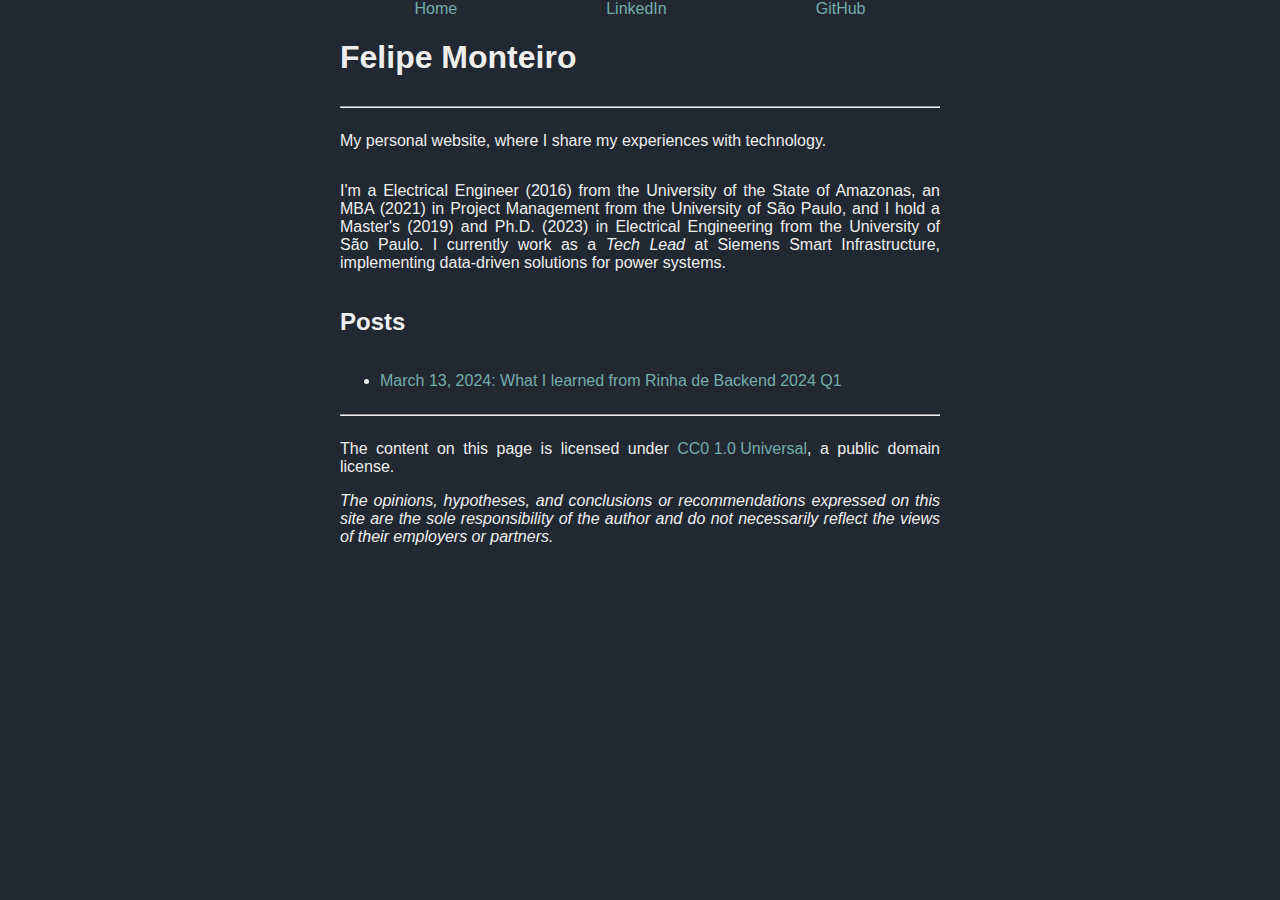
<file: index.html>
<!DOCTYPE html>
<html lang="en">

<head>
    <meta charset="UTF-8">
    <meta name="viewport" content="width=device-width, initial-scale=1.0">
    <title>Felipe Monteiro</title>

    <meta name="twitter:card" content="summary">
    <meta name="twitter:title" content="Felipe Monteiro | f-monteiro.com">
    <meta name="twitter:description" content="My personal website, where I share my experiences with technology.">

    <meta property="og:type" content="f-monteiro:read" />
    <meta property="og:title" content="Felipe Monteiro" />
    <meta property="og:url" content="https://f-monteiro.com/"/>
    <meta property="og:description" content="My personal website, where I share my experiences with technology.">

    <meta itemprop="author" content="Felipe Monteiro">
    <meta itemprop="name" content="Felipe Monteiro">
    <meta itemprop="description" content="My personal website, where I share my experiences with technology.">

    <meta name="author" content="Felipe Monteiro"/>
    <meta name="description" content="My personal website, where I share my experiences with technology.">
    <meta name="keywords" content="Programming blog, beginner tutorials, C, Linux, C++, programming, SQL, database, technology, rust, node.js, javascript, react, framework, technology, golang"/>
    <meta name="distribution" content="Global"/>
    <meta name="rating" content="General"/>
    <meta name="doc-class" content="Completed"/>

    <link rel="stylesheet" type="text/css" href="styles.css"/>
    <link rel="icon" type="image/x-icon" href="favicon.ico">
</head>

<script type="application/ld+json">
    {
      "@context": "https://schema.org",
      "@type": "BlogPosting",
      "name": "Felipe Monteiro",
      "author": {
        "@type": "Person",
        "name": "Felipe Monteiro",
        "url": "https://f-monteiro.com"
      },
      "datePublished": "2024-03-13"
    }
</script>

<body>
    <nav>
        <a href="/">Home</a>
        <a href="https://www.linkedin.com/in/felipemsmonteiro/?locale=en_US">LinkedIn</a>
        <a href="https://github.com/felipemarkson/">GitHub</a>
    </nav>   

    <h1>Felipe Monteiro</h1>
    <div><hr></div>
    <p>My personal website, where I share my experiences with technology.</p>
    <p>
    I'm a Electrical Engineer (2016) from the University of the State of Amazonas,
    an MBA (2021) in Project Management from the University of São Paulo,
    and I hold a Master's (2019) and Ph.D. (2023) in Electrical Engineering from the University of São Paulo.
    I currently work as a <i>Tech Lead</i> at
    Siemens Smart Infrastructure, implementing data-driven solutions for power systems.
    </p>

    <h2>Posts</h2>
    <ul>
        <li>
            <a href="20240312.html">March 13, 2024: What I learned from Rinha de Backend 2024 Q1</a>
        </li>
    </ul>
    
    <div><hr></div>
    <footer>
        <p>
            The content on this page is licensed under
            <a href="https://creativecommons.org/publicdomain/zero/1.0/" target="_blank"
                rel="license noopener noreferrer" style="display:inline-block;">
                CC0 1.0 Universal
            </a>, a public domain license.
        </p>
        <i>
            The opinions, hypotheses, and conclusions or recommendations expressed on this site
            are the sole responsibility of the author and do not necessarily reflect the views of
            their employers or partners.
        </i>
    </footer>
</body>
</html>
</file>
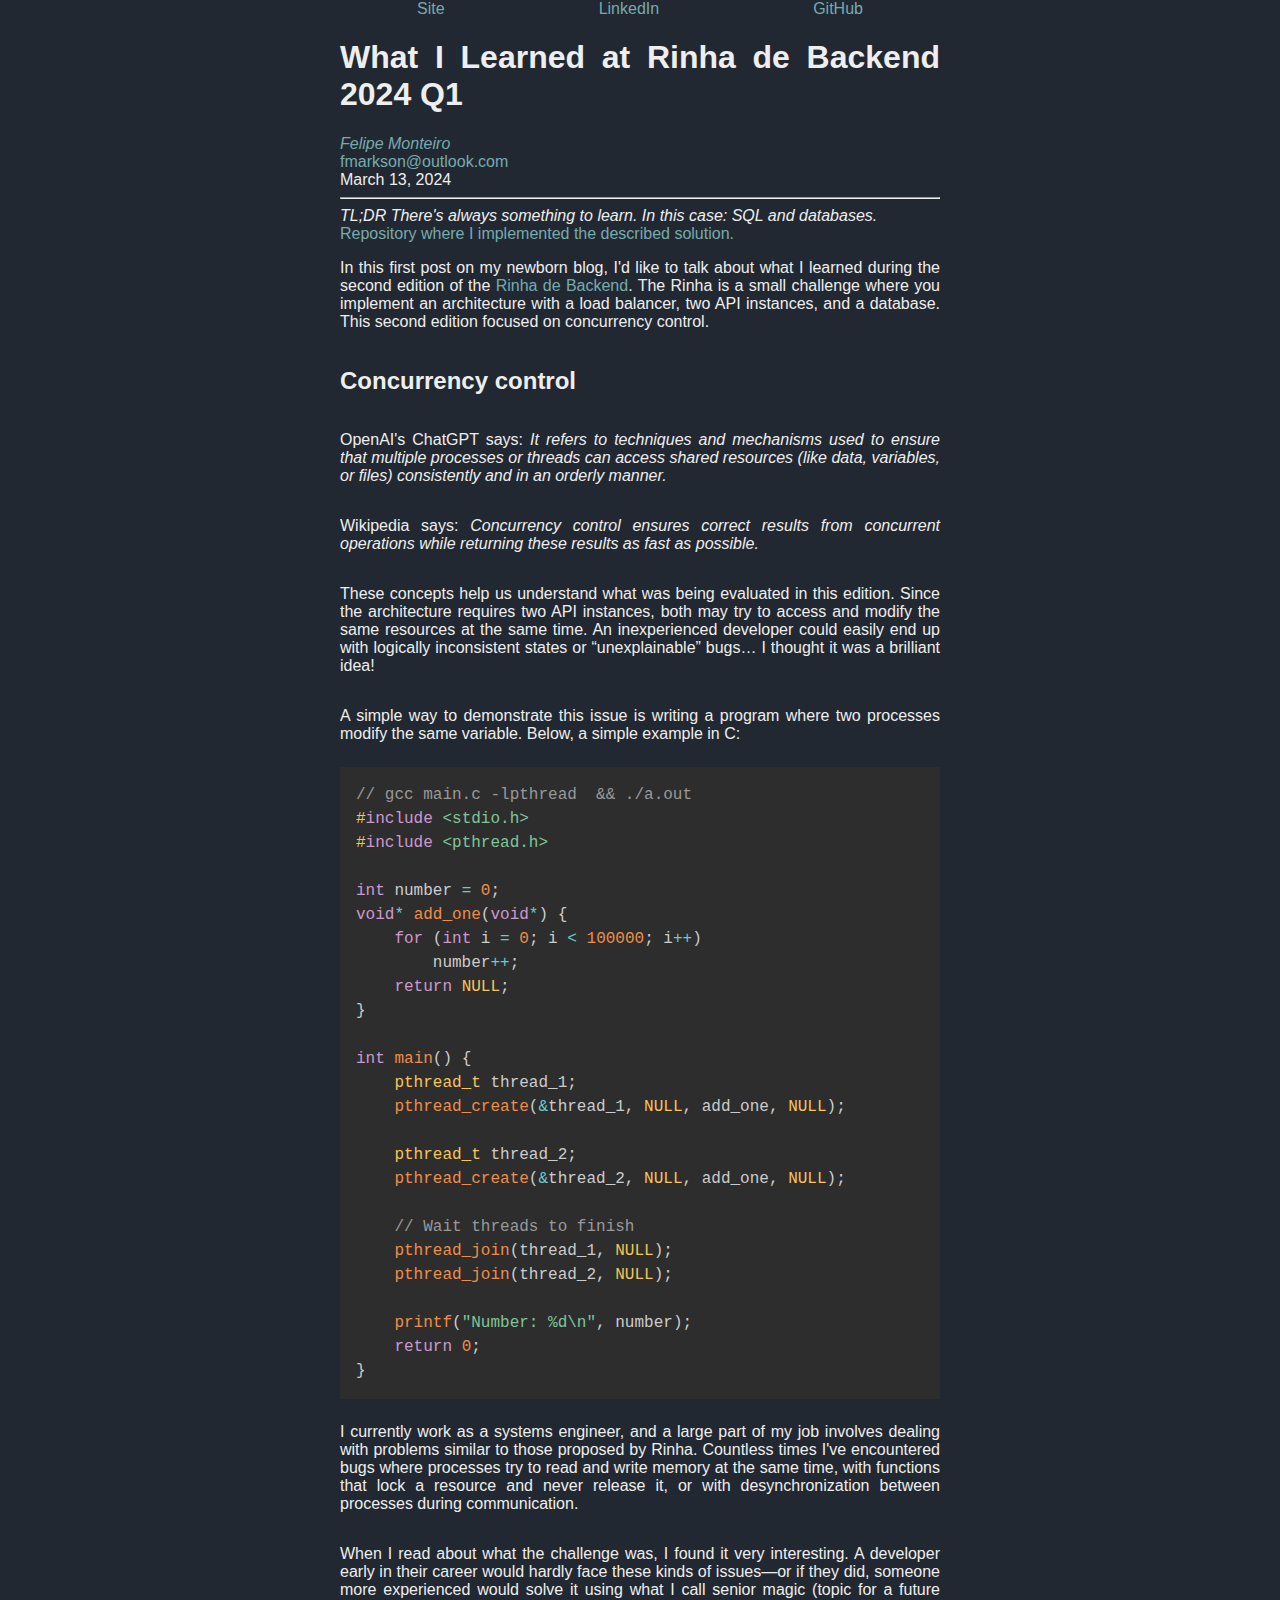
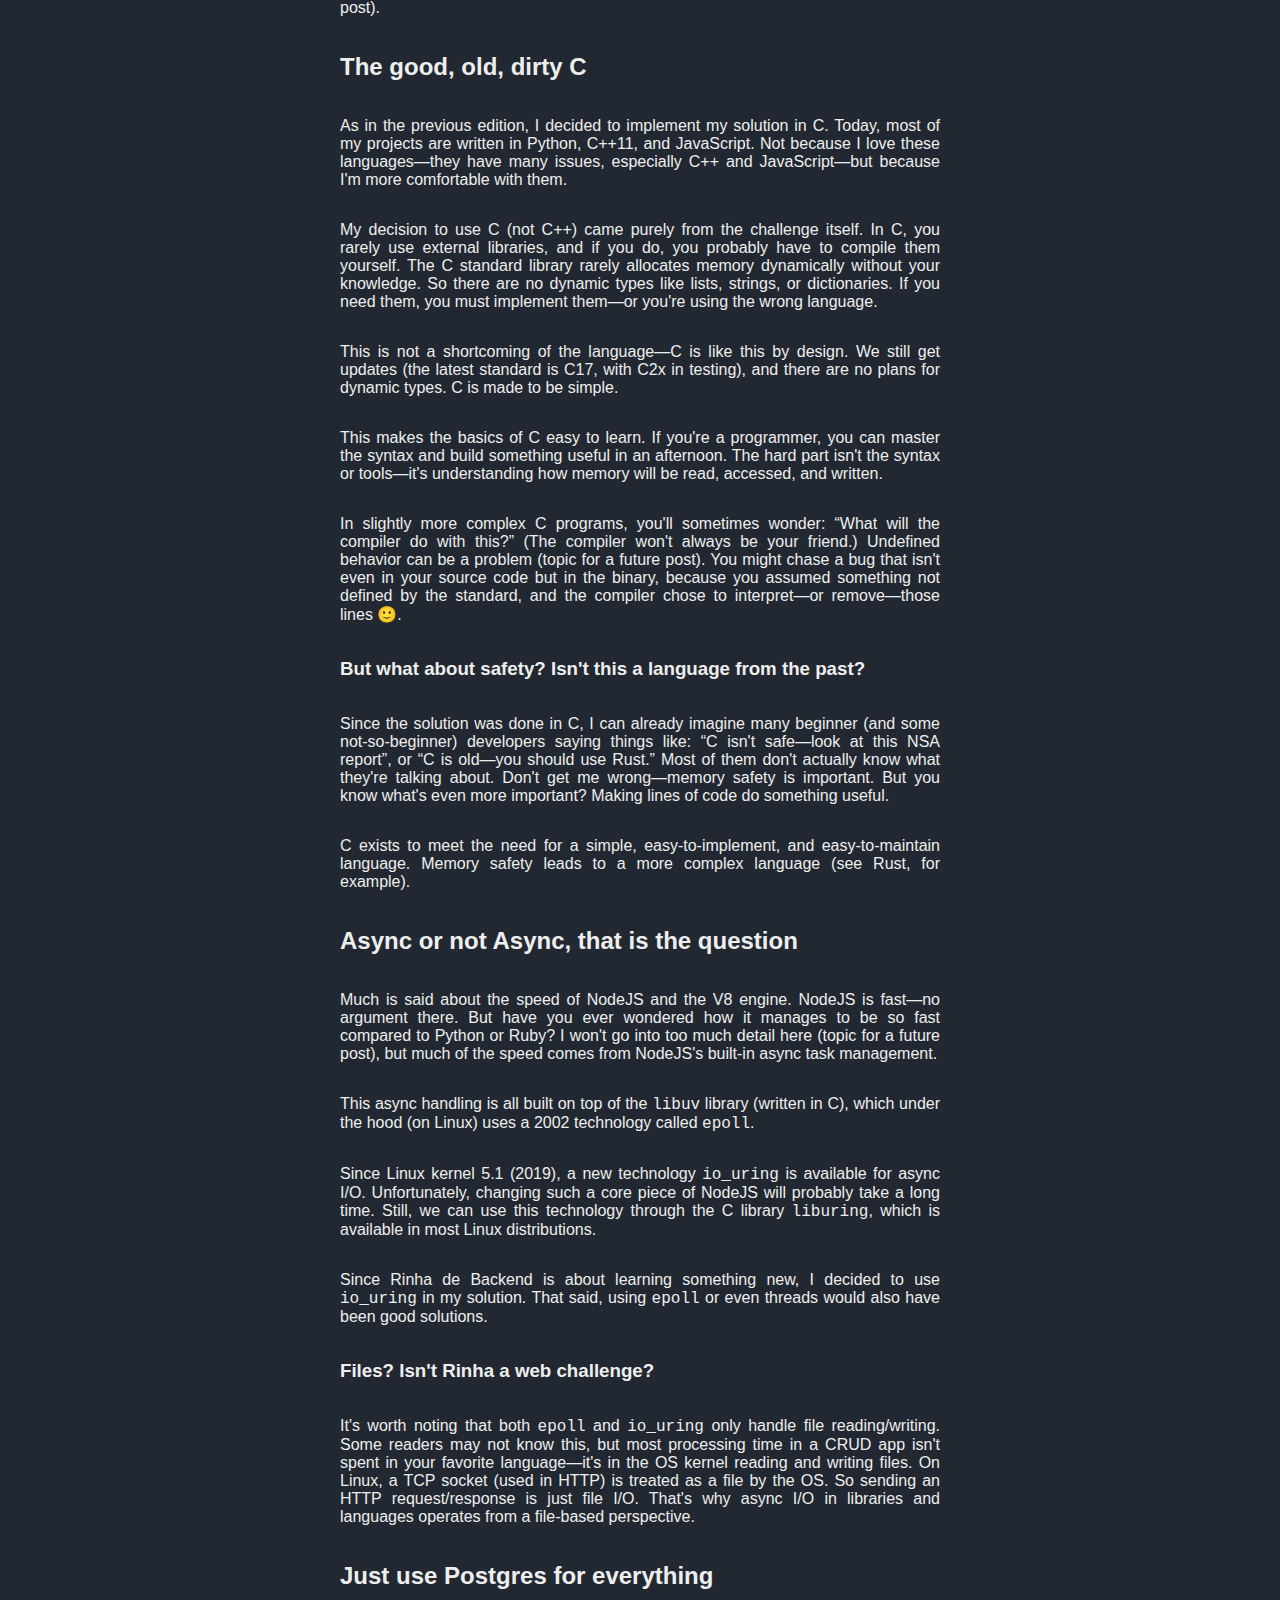
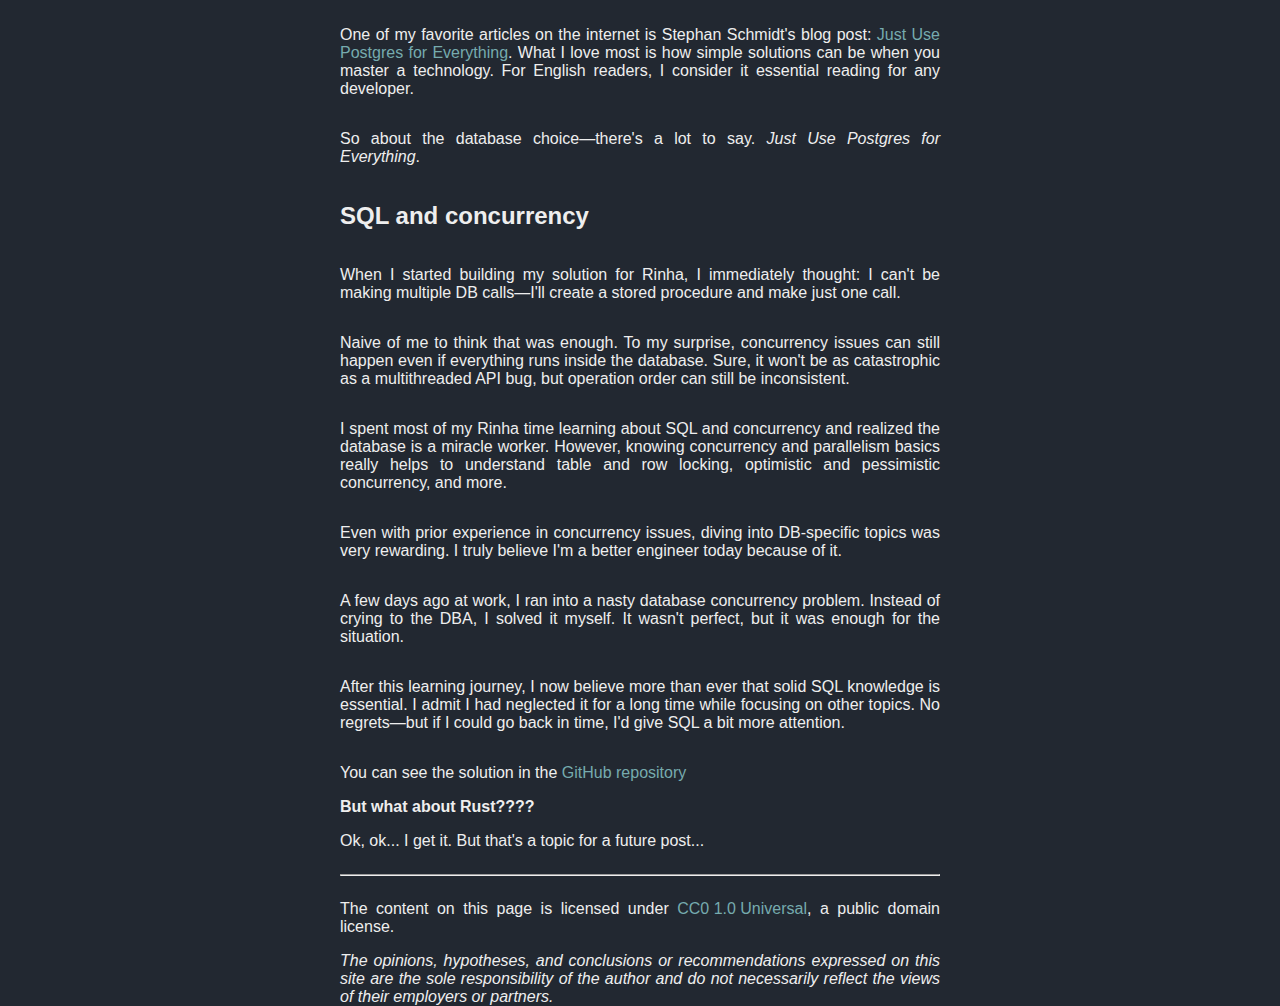
<file: 20240312.html>
<!DOCTYPE html>
<html lang="en">
<head prefix="og: https://ogp.me/ns# f-monteiro: https://ogp.me/ns/apps/f-monteiro#">
    <meta charset="UTF-8">
    <meta name="viewport" content="width=device-width, initial-scale=1.0">
    <title>What I Learned at Rinha de Backend 2024 Q1</title>

    <meta name="twitter:card" content="summary">
    <meta name="twitter:title" content="Felipe Monteiro | f-monteiro.com">
    <meta name="twitter:title" content="What I Learned at Rinha de Backend 2024 Q1 | f-monteiro.com">
    <meta name="twitter:description" content="In this first post on my newborn blog, I'd like to share what I learned during the second edition of the Rinha de Backend.">

    <meta property="og:type" content="f-monteiro:read" />
    <meta property="og:title" content="What I Learned at Rinha de Backend 2024 Q1" />
    <meta property="og:url" content="https://f-monteiro.com/20240312.html"/>
    <meta property="og:description" content="In this first post on my newborn blog, I'd like to share what I learned during the second edition of the Rinha de Backend.">

    <meta itemprop="author" content="Felipe Monteiro">
    <meta itemprop="name" content="What I Learned at Rinha de Backend 2024 Q1">
    <meta itemprop="description" content="In this first post on my newborn blog, I'd like to share what I learned during the second edition of the Rinha de Backend.">

    <meta name="author" content="Felipe Monteiro"/>
    <meta name="description" content="In this first post on my newborn blog, I'd like to share what I learned during the second edition of the Rinha de Backend.">
    <meta name="keywords" content="Programming blog, beginner tutorials, C, Linux, C++, programming, SQL, database, technology, rust, node.js, javascript, react, framework, techonology, golang"/>
    <meta name="distribution" content="Global"/>
    <meta name="rating" content="General"/>
    <meta name="doc-class" content="Completed"/>

    <link rel="stylesheet" type="text/css" href="styles.css"/>
    <link rel="stylesheet" type="text/css" href="prism.css"/>
    <link rel="icon" type="image/x-icon" href="favicon.ico">
    <script src="prism.js"></script>
</head>
<script type="application/ld+json">
    {
      "@context": "https://schema.org",
      "@type": "BlogPosting",
      "name": "What I Learned at Rinha de Backend 2024 Q1",
      "author": {
        "@type": "Person",
        "name": "Felipe Monteiro",
        "url": "https://f-monteiro.com"
      },
      "datePublished": "2024-03-13"
    }
</script>
<body>
    <nav>
        <a href="/">Site</a>
        <a href="https://www.linkedin.com/in/felipemsmonteiro/?locale=en_US">LinkedIn</a>
        <a href="https://github.com/felipemarkson/">GitHub</a>
    </nav>

    <h1>What I Learned at Rinha de Backend 2024 Q1</h1>
    
    <div>
        <address>
            <a rel="author" href="/">
                Felipe Monteiro
            </a>
        </address>
        <a rel="author" href="mailto:fmarkson@outlook.com">fmarkson@outlook.com</a>
        <div>
            <time pubdate datetime="2024-03-13" title="March 13, 2024">March 13, 2024</time>
        </div>

    </div>
    <div><hr></div>
    <i>TL;DR There's always something to learn. In this case: SQL and databases.</i>
    <a href="https://github.com/felipemarkson/rinha-backend-q1-2024">Repository where I implemented the described solution.</a>

    <p>
        In this first post on my newborn blog, I'd like to talk about what I learned during the second edition of the
        <a href="https://github.com/zanfranceschi/rinha-de-backend-2024-q1">Rinha de Backend</a>. The Rinha is a small challenge where you implement an architecture with a load balancer,
        two API instances, and a database. This second edition focused on concurrency control.
    </p>

    <h2>Concurrency control</h2>

    <p>
        OpenAI's ChatGPT says:
        <i>
            It refers to techniques and mechanisms used to ensure that multiple processes or threads can access shared
            resources (like data, variables, or files) consistently and in an orderly manner.
        </i>
    </p>

    <p>
        Wikipedia says:
        <i>
            Concurrency control ensures correct results from concurrent operations while returning these results as fast
            as possible.
        </i>
    </p>

    <p>
        These concepts help us understand what was being evaluated in this edition. Since the architecture requires two
        API instances, both may try to access and modify the same resources at the same time. An inexperienced developer
        could easily end up with logically inconsistent states or “unexplainable” bugs… I thought it was a brilliant idea!
    </p>

    <p>
        A simple way to demonstrate this issue is writing a program where two processes modify the same variable. Below,
        a simple example in C:
    </p>


<pre><code class="language-c">// gcc main.c -lpthread  && ./a.out
#include &ltstdio.h&gt
#include &ltpthread.h&gt

int number = 0;
void* add_one(void*) {
    for (int i = 0; i &lt 100000; i++)
        number++;
    return NULL;
}

int main() {
    pthread_t thread_1;
    pthread_create(&ampthread_1, NULL, add_one, NULL);

    pthread_t thread_2;
    pthread_create(&ampthread_2, NULL, add_one, NULL);

    // Wait threads to finish
    pthread_join(thread_1, NULL);
    pthread_join(thread_2, NULL);

    printf(&quotNumber: %d\n&quot, number);
    return 0;
}</code></pre>


    <p>
        I currently work as a systems engineer, and a large part of my job involves dealing with problems similar to
        those proposed by Rinha. Countless times I've encountered bugs where processes try to read and write memory at
        the same time, with functions that lock a resource and never release it, or with desynchronization between
        processes during communication.
    </p>
    <p>
        When I read about what the challenge was, I found it very interesting. A developer early in their career would
        hardly face these kinds of issues—or if they did, someone more experienced would solve it using what I call
        senior magic (topic for a future post).
    </p>

    <h2>The good, old, dirty C</h2>

    <p>As in the previous edition, I decided to implement my solution in C. Today, most of my projects are written in
        Python, C++11, and JavaScript. Not because I love these languages—they have many issues, especially C++ and
        JavaScript—but because I'm more comfortable with them.
    </p>

    <p>My decision to use C (not C++) came purely from the challenge itself. In C, you rarely use external libraries,
        and if you do, you probably have to compile them yourself. The C standard library rarely allocates memory
        dynamically without your knowledge. So there are no dynamic types like lists, strings, or dictionaries. If you
        need them, you must implement them—or you're using the wrong language.
    </p>

    <p>This is not a shortcoming of the language—C is like this by design. We still get updates (the latest standard is
        C17, with C2x in testing), and there are no plans for dynamic types. C is made to be simple.
    </p>

    <p>This makes the basics of C easy to learn. If you're a programmer, you can master the syntax and build something
        useful in an afternoon. The hard part isn't the syntax or tools—it's understanding how memory will be read,
        accessed, and written.
    </p>

    <p>In slightly more complex C programs, you'll sometimes wonder: “What will the compiler do with this?” (The
        compiler won't always be your friend.) Undefined behavior can be a problem (topic for a future post). You might
        chase a bug that isn't even in your source code but in the binary, because you assumed something not defined by
        the standard, and the compiler chose to interpret—or remove—those lines 🙂.
    </p>

    <h3>But what about safety? Isn't this a language from the past?</h3>

    <p>
        Since the solution was done in C, I can already imagine many beginner (and some not-so-beginner) developers
        saying things like: “C isn't safe—look at this NSA report”, or “C is old—you should use Rust.” Most of them
        don't actually know what they're talking about. Don't get me wrong—memory safety is important. But you know
        what's even more important? Making lines of code do something useful.
    </p>

    <p>
        C exists to meet the need for a simple, easy-to-implement, and easy-to-maintain language. Memory safety leads to
        a more complex language (see Rust, for example).
    </p>

    <h2>Async or not Async, that is the question</h2>

    <p>
        Much is said about the speed of NodeJS and the V8 engine. NodeJS is fast—no argument there. But have you ever
        wondered how it manages to be so fast compared to Python or Ruby? I won't go into too much detail here (topic
        for a future post), but much of the speed comes from NodeJS's built-in async task management.
    </p>
    <p>
        This async handling is all built on top of the <code>libuv</code> library (written in C), which under the hood
        (on Linux) uses a 2002 technology called <code>epoll</code>.
    </p>
    <p>
        Since Linux kernel 5.1 (2019), a new technology <code>io_uring</code> is available for async I/O. Unfortunately,
        changing such a core piece of NodeJS will probably take a long time. Still, we can use this technology through
        the C library <code>liburing</code>, which is available in most Linux distributions.
    </p>
    <p>
        Since Rinha de Backend is about learning something new, I decided to use <code>io_uring</code> in my solution.
        That said, using <code>epoll</code> or even threads would also have been good solutions.
    </p>

    <h3>Files? Isn't Rinha a web challenge?</h3>
    <p>
        It's worth noting that both <code>epoll</code> and <code>io_uring</code> only handle file reading/writing. Some
        readers may not know this, but most processing time in a CRUD app isn't spent in your favorite language—it's in
        the OS kernel reading and writing files. On Linux, a TCP socket (used in HTTP) is treated as a file by the OS.
        So sending an HTTP request/response is just file I/O. That's why async I/O in libraries and languages operates
        from a file-based perspective.
    </p>

    <h2>Just use Postgres for everything</h2>
    <p>
        One of my favorite articles on the internet is Stephan Schmidt's blog post:
        <a href="https://www.amazingcto.com/postgres-for-everything/">Just Use Postgres for Everything</a>. What I love
        most is how simple solutions can be when you master a technology. For English readers, I consider it essential
        reading for any developer.
    </p>
    <p>So about the database choice—there's a lot to say. <i>Just Use Postgres for Everything</i>.</p>

    <h2>SQL and concurrency</h2>

    <p>
        When I started building my solution for Rinha, I immediately thought: I can't be making multiple DB calls—I'll
        create a stored procedure and make just one call.
    </p>

    <p>
        Naive of me to think that was enough. To my surprise, concurrency issues can still happen even if everything
        runs inside the database. Sure, it won't be as catastrophic as a multithreaded API bug, but operation order can
        still be inconsistent.
    </p>

    <p>
        I spent most of my Rinha time learning about SQL and concurrency and realized the database is a miracle worker.
        However, knowing concurrency and parallelism basics really helps to understand table and row locking, optimistic
        and pessimistic concurrency, and more.
    </p>

    <p>
        Even with prior experience in concurrency issues, diving into DB-specific topics was very rewarding. I truly
        believe I'm a better engineer today because of it.
    </p>

    <p>
        A few days ago at work, I ran into a nasty database concurrency problem. Instead of crying to the DBA, I solved
        it myself. It wasn't perfect, but it was enough for the situation.
    </p>

    <p>
        After this learning journey, I now believe more than ever that solid SQL knowledge is essential. I admit I had
        neglected it for a long time while focusing on other topics. No regrets—but if I could go back in time, I'd give
        SQL a bit more attention.
    </p>

    <p>
        You can see the solution in the
        <a href="https://github.com/felipemarkson/rinha-backend-q1-2024">GitHub repository</a>
    </p>

    <strong>But what about Rust????</strong>
    <p>
        Ok, ok... I get it. But that's a topic for a future post...
    </p>

    <div><hr></div>
    <footer>
        <p>
            The content on this page is licensed under
            <a href="https://creativecommons.org/publicdomain/zero/1.0/" target="_blank"
                rel="license noopener noreferrer" style="display:inline-block;">
                CC0 1.0 Universal
            </a>, a public domain license.
        </p>
        <i>
            The opinions, hypotheses, and conclusions or recommendations expressed on this site
            are the sole responsibility of the author and do not necessarily reflect the views of
            their employers or partners.
        </i>
    </footer>
</body>

</html>
</file>
<file: styles.css>
@media only screen and (min-width: 600px) {
    body {
        max-width: 600px;
        margin: auto;
    }
}

@media only screen and (max-width: 600px) {
    body {
        margin-right: 10px;
    }
}

@import url('https://fonts.googleapis.com/css2?family=Roboto+Serif:ital,opsz,wght@0,8..144,100..900;1,8..144,100..900&family=Source+Code+Pro:ital,wght@0,200..900;1,200..900&display=swap');

body {
    font-family: "Roboto", sans-serif;
    font-optical-sizing: auto;
}

pre, code {
    font-family: "Source Code Pro", monospace;
    font-optical-sizing: auto;
}

body {
    display: flex;
    flex-direction: column;
    text-align: justify;
    background-color: #222831;
    color: #EEEEEE;
    text-decoration: none;
}

a {
    text-decoration: none;
    color: #76ABAE
}

nav {
    display: flex;
    justify-content: space-around;
}
</file>
<file: prism.css>
/* PrismJS 1.29.0
https://prismjs.com/download.html#themes=prism-tomorrow&languages=clike+c */
code[class*=language-],pre[class*=language-]{color:#ccc;background:0 0;font-family:Consolas,Monaco,'Andale Mono','Ubuntu Mono',monospace;font-size:1em;text-align:left;white-space:pre;word-spacing:normal;word-break:normal;word-wrap:normal;line-height:1.5;-moz-tab-size:4;-o-tab-size:4;tab-size:4;-webkit-hyphens:none;-moz-hyphens:none;-ms-hyphens:none;hyphens:none}pre[class*=language-]{padding:1em;margin:.5em 0;overflow:auto}:not(pre)>code[class*=language-],pre[class*=language-]{background:#2d2d2d}:not(pre)>code[class*=language-]{padding:.1em;border-radius:.3em;white-space:normal}.token.block-comment,.token.cdata,.token.comment,.token.doctype,.token.prolog{color:#999}.token.punctuation{color:#ccc}.token.attr-name,.token.deleted,.token.namespace,.token.tag{color:#e2777a}.token.function-name{color:#6196cc}.token.boolean,.token.function,.token.number{color:#f08d49}.token.class-name,.token.constant,.token.property,.token.symbol{color:#f8c555}.token.atrule,.token.builtin,.token.important,.token.keyword,.token.selector{color:#cc99cd}.token.attr-value,.token.char,.token.regex,.token.string,.token.variable{color:#7ec699}.token.entity,.token.operator,.token.url{color:#67cdcc}.token.bold,.token.important{font-weight:700}.token.italic{font-style:italic}.token.entity{cursor:help}.token.inserted{color:green}
</file>
